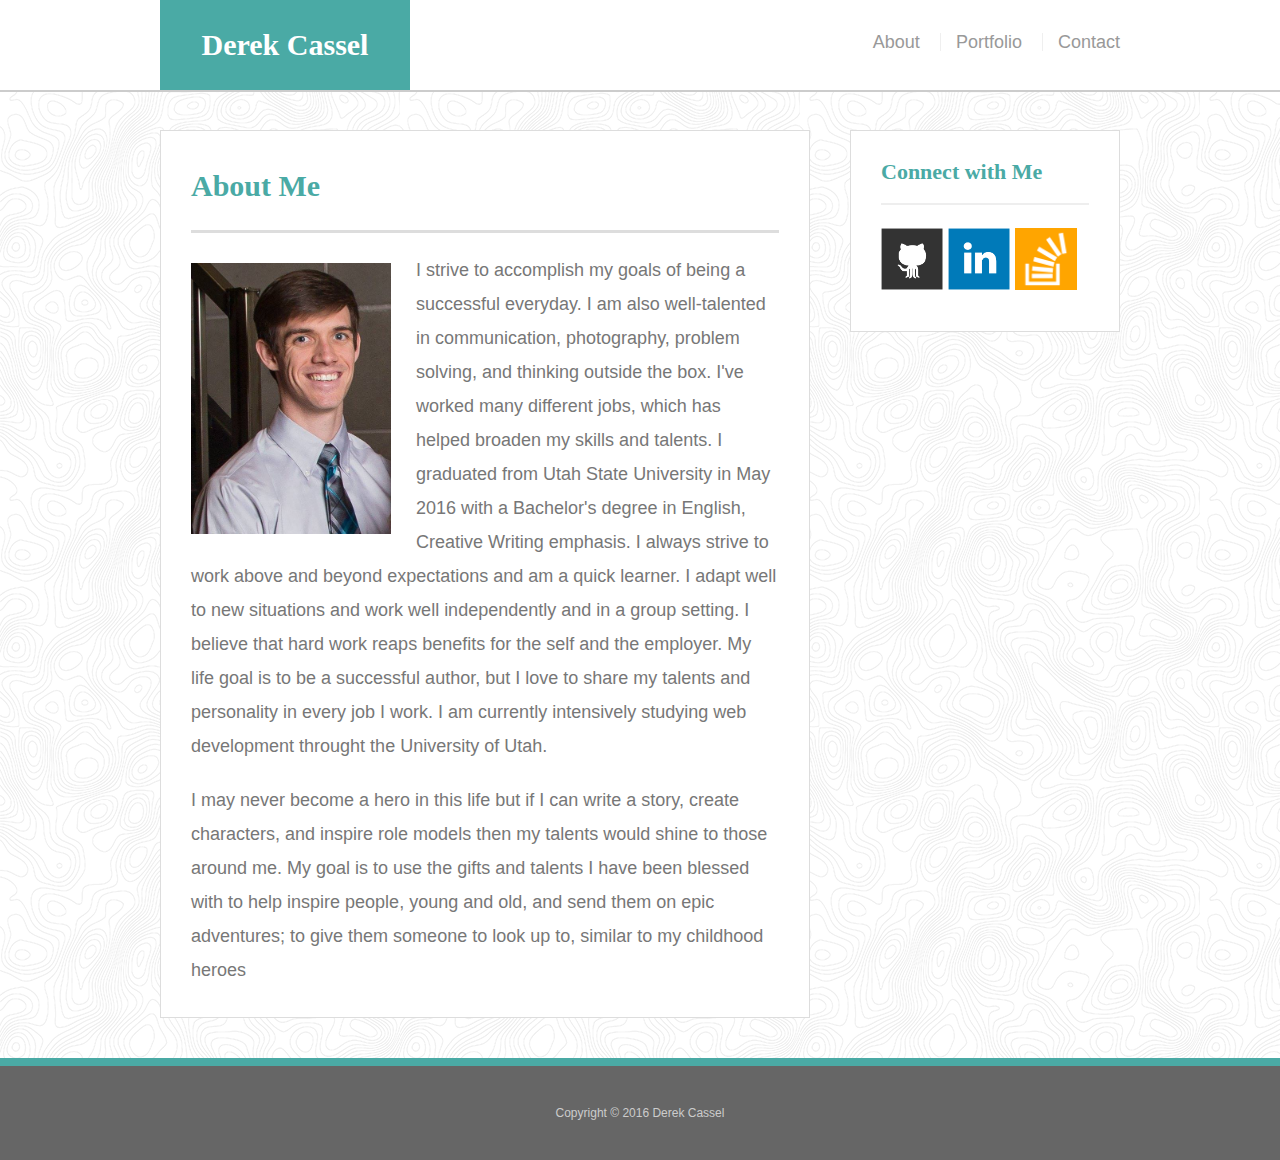
<file: index.html>
<!doctype html>
<html lang="en-us">

<head>
  <meta charset="UTF-8">

  <title>About | Derek Cassel</title>
  <link rel="stylesheet" type="text/css" href="assets/css/reset.css">
  <link rel="stylesheet" type="text/css" href="assets/css/style.css">

</head>

<body>

  <header id="masthead">
    <div class="container">
      <a href="index.html" id="logo">Derek Cassel</a>
      <nav>
        <a href="index.html">About</a>
        <a href="portfolio.html">Portfolio</a>
        <a href="contact.html">Contact</a>
      </nav>
    </div>
  </header>

  <div id="main-container" class="container">
    <section class="main-section">
      <h1>About Me</h1>

      <img src="assets/images/derekbio.jpg" class="auth-image" alt="Derek Cassel">

      <p>I strive to accomplish my goals of being a successful everyday. I am also well-talented in communication, photography, problem solving, and thinking outside the box. I've worked many different jobs, which has helped broaden my skills and talents. I graduated from Utah State University in May 2016 with a Bachelor's degree in English, Creative Writing emphasis. I always strive to work above and beyond expectations and am a quick learner. I adapt well to new situations and work well independently and in a group setting. I believe that hard work reaps benefits for the self and the employer. My life goal is to be a successful author, but I love to share my talents and personality in every job I work. I am currently intensively studying web development throught the University of Utah.</p>

      <p>I may never become a hero in this life but if I can write a story, create characters, and inspire role models then my talents would shine to those around me. My goal is to use the gifts and talents I have been blessed with to help inspire people, young and old, and send them on epic adventures; to give them someone to look up to, similar to my childhood heroes</p>

    </section>

    <section class="sidebar">
      <div id="connect">
        <h2>Connect with Me</h2>

        <a href="https://github.com/refindthetime"><img src="assets/images/github.png" class="social" alt="GitHub" /></a>
        <a href="https://www.linkedin.com/in/derek-cassel-4523b81b/"><img src="assets/images/linkedin.png" class="social" alt="LinkedIn" /></a>
        <a href="https://stackoverflow.com/users/8099324/refindthetime?tab=profile"><img src="assets/images/stackoverflow.png" class="social" alt="Stack Overflow" /></a>
      </div>
    </section>
  </div>

  <footer>
    <div class="container">
      Copyright &copy; 2016 Derek Cassel
    </div>
  </footer>
</body>

</html>
</file>
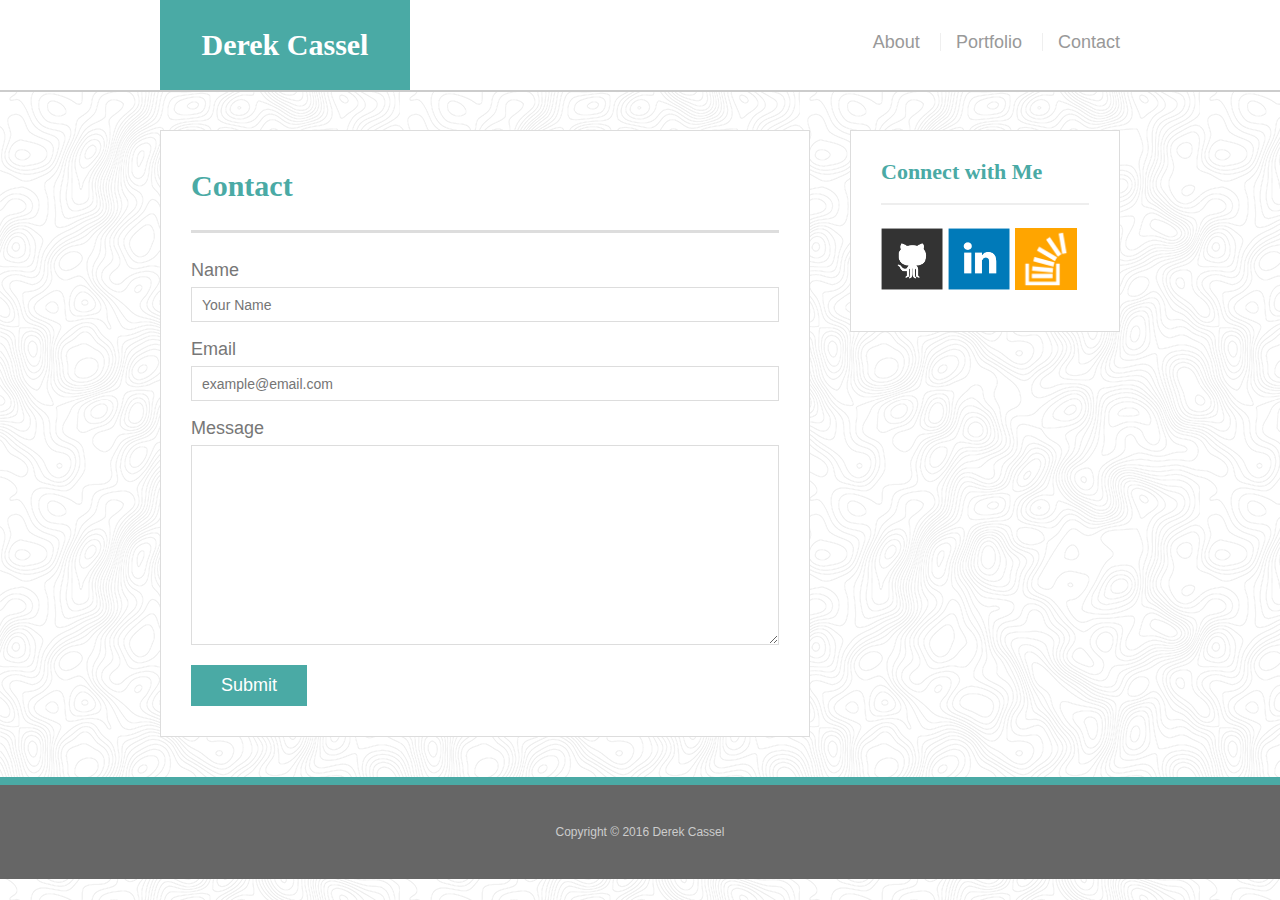
<file: contact.html>
<!doctype html>
<html lang="en-us">

<head>
  <meta charset="UTF-8">
  <title>Contact | Derek Cassel</title>
  <link rel="stylesheet" type="text/css" href="assets/css/reset.css">
  <link rel="stylesheet" type="text/css" href="assets/css/style.css">
</head>

<body>

  <header id="masthead">
    <div class="container">
      <a href="index.html" id="logo">Derek Cassel</a>
      <nav>
        <a href="index.html">About</a>
        <a href="portfolio.html">Portfolio</a>
        <a href="contact.html">Contact</a>
      </nav>
    </div>
  </header>

  <div id="main-container" class="container">
    <section class="main-section">
      <h1>Contact</h1>

      <form id="contact-form">
        <ul>
          <li>
            <label for="name">Name</label>
            <input type="text" id="name" name="name" placeholder="Your Name" required="required">
          </li>
          <li>
            <label for="email">Email</label>
            <input type="email" id="email" name="email" placeholder="example@email.com" required="required">
          </li>
          <li>
            <label for="message">Message</label>
            <textarea id="message" name="message" required="required"></textarea>
          </li>
        </ul>
        <input type="submit">
      </form>

    </section>

    <section class="sidebar">
      <div id="connect">
        <h2>Connect with Me</h2>

        <a href="https://github.com/refindthetime"><img src="assets/images/github.png" class="social" alt="GitHub" /></a>
        <a href="https://www.linkedin.com/in/derek-cassel-4523b81b/"><img src="assets/images/linkedin.png" class="social" alt="LinkedIn" /></a>
        <a href="https://stackoverflow.com/users/8099324/refindthetime?tab=profile"><img src="assets/images/stackoverflow.png" class="social" alt="Stack Overflow" /></a>
      </div>
    </section>
  </div>

  <footer>
    <div class="container">
      Copyright &copy; 2016 Derek Cassel
    </div>
  </footer>
</body>

</html>
</file>
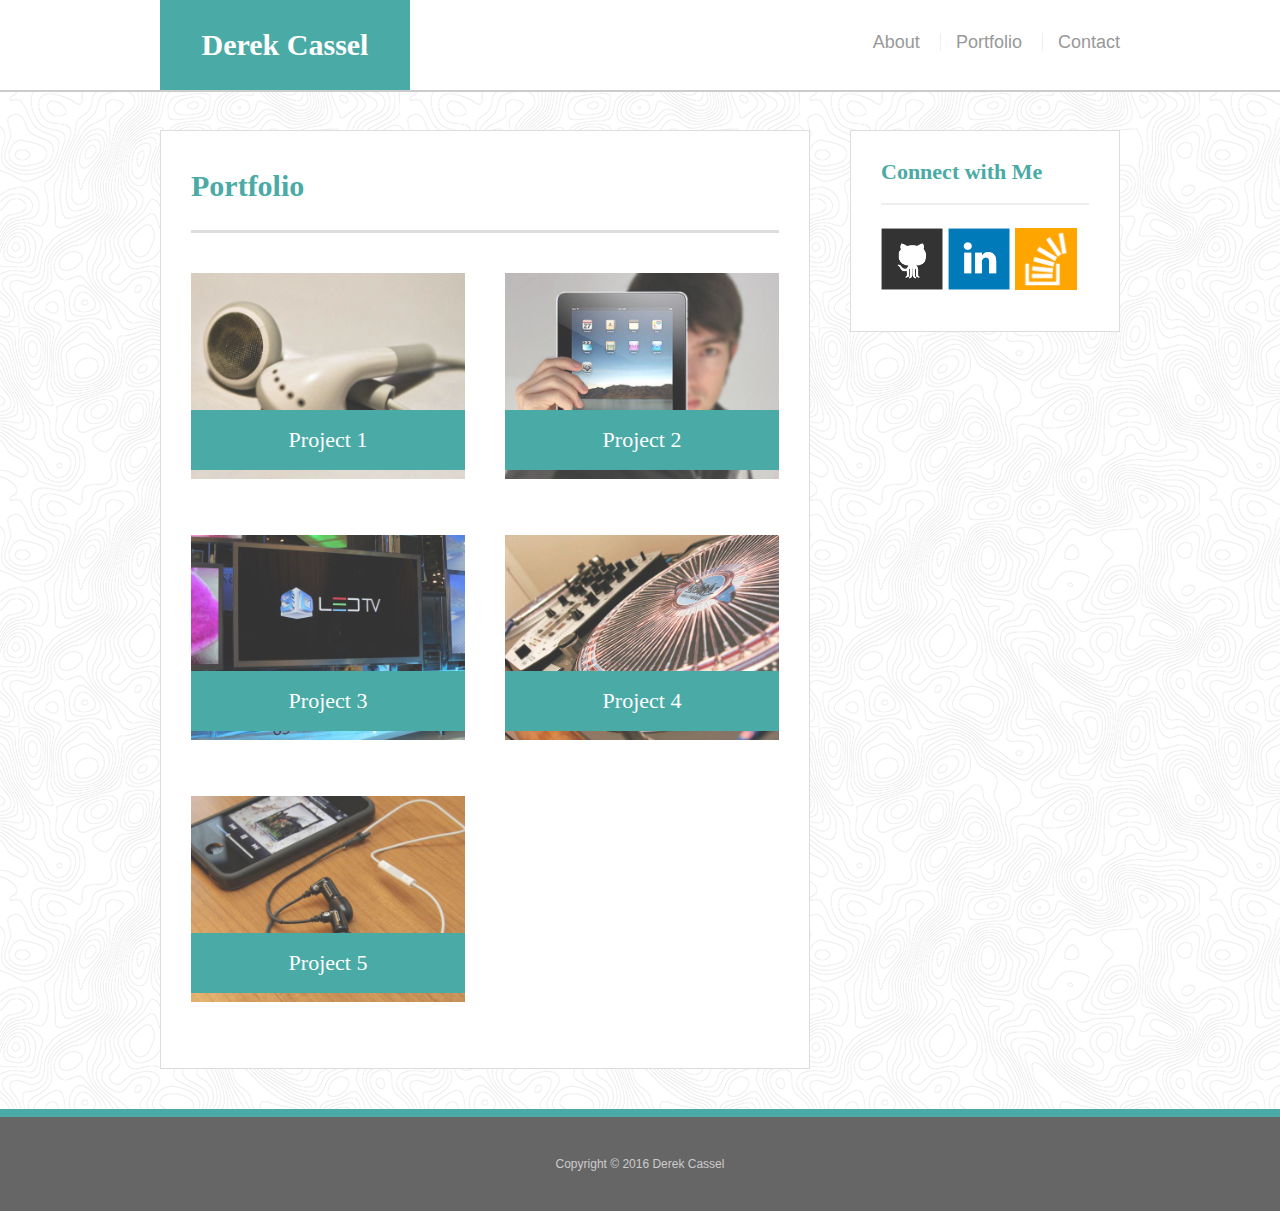
<file: portfolio.html>
<!doctype html>
<html lang="en-us">

<head>
  <meta charset="UTF-8">
  <title>Portfolio | Derek Cassel</title>
  <link rel="stylesheet" type="text/css" href="assets/css/reset.css">
  <link rel="stylesheet" type="text/css" href="assets/css/style.css">
</head>

<body>

  <header id="masthead">
    <div class="container">
      <a href="index.html" id="logo">Derek Cassel</a>
      <nav>
        <a href="index.html">About</a>
        <a href="portfolio.html">Portfolio</a>
        <a href="contact.html">Contact</a>
      </nav>
    </div>
  </header>

  <div id="main-container" class="container">
    <section class="main-section">
      <h1>Portfolio</h1>

      <div class="work">
        <img src="assets/images/Project 1.jpg" alt="Project 1">

        <h3>Project 1</h3>
      </div>
      <div class="work">
        <img src="assets/images/Project 2.jpg" alt="Project 2">

        <h3>Project 2</h3>
      </div>
      <div class="work">
        <img src="assets/images/Project 3.jpg" alt="Project 3">

        <h3>Project 3</h3>
      </div>
      <div class="work">
        <img src="assets/images/Project 4.jpg" alt="Project 4">

        <h3>Project 4</h3>
      </div>
      <div class="work">
        <img src="assets/images/Project 5.jpg" alt="Project 5">

        <h3>Project 5</h3>
      </div>

    </section>

    <section class="sidebar">
      <div id="connect">
        <h2>Connect with Me</h2>

        <a href="https://github.com/refindthetime"><img src="assets/images/github.png" class="social" alt="GitHub" /></a>
        <a href="https://www.linkedin.com/in/derek-cassel-4523b81b/"><img src="assets/images/linkedin.png" class="social" alt="LinkedIn" /></a>
        <a href="https://stackoverflow.com/users/8099324/refindthetime?tab=profile"><img src="assets/images/stackoverflow.png" class="social" alt="Stack Overflow" /></a>
      </div>
    </section>
  </div>

  <footer>
    <div class="container">
      Copyright &copy; 2016 Derek Cassel
  </footer>
</body>

</html>
</file>
<file: assets/css/style.css>
body {
  font-family: Arial, "Helvetica Neue", Helvetica, sans-serif;
  font-size: 18px;
  line-height: 34px;
  color: #777;
  background: url("../images/background.png");
}

* {
  box-sizing: border-box;
}

/* general */

.container {
  width: 100%;
  max-width: 960px;
  margin: 0 auto;
  clear: both;
}

h1,
h2,
h3,
p {
  margin-bottom: 20px;
}

p:last-child {
  margin-bottom: 0;
}

h1,
h2,
h3 {
  font-family: Georgia, Times, "Times New Roman", serif;
  font-weight: 700;
  color: #4aaaa5;
}

h1 {
  padding-bottom: 20px;
  font-size: 30px;
  line-height: 49px;
  border-bottom: 3px solid #ddd;
}

h2,
h3 {
  font-size: 22px;
}

/* header */

#masthead {
  position: fixed;
  z-index: 99;
  width: 100%;
  margin: 0 0 30px;
  overflow: auto;
  color: #fff;
  background: #fff;
  border-bottom: 2px solid #ccc;
}

#logo {
  float: left;
  width: 250px;
  height: 90px;
  font-family: Georgia, Times, "Times New Roman", serif;
  font-size: 30px;
  font-weight: 700;
  line-height: 90px;
  color: #fff;
  text-align: center;
  text-decoration: none;
  background: #4aaaa5;
}

nav {
  float: right;
  margin-top: 25px;
}

nav a {
  display: inline-block;
  padding-left: 15px;
  margin-left: 15px;
  line-height: 18px;
  color: #999;
  text-decoration: none;
  border-left: 1px solid #efefef;
}

nav a:first-child {
  border-left: 0 none;
}

/* footer */

footer {
  padding: 30px 0;
  clear: both;
  font-size: 12px;
  color: #fff;
  color: #ccc;
  text-align: center;
  background: #666;
  border-top: 8px solid #4aaaa5;
}

/* sidebar */

.sidebar {
  float: right;
  width: 100%;
  max-width: 270px;
  padding: 30px;
  margin-bottom: 20px;
  background: #fff;
  border: 1px solid #ddd;
}

h3,
.sidebar h2 {
  padding-bottom: 20px;
  margin-bottom: 15px;
  line-height: 22px;
  border-bottom: 2px solid #eee;
}

.social {
  width: 62px;
  height: 62px;
  margin-top: 8px;
  margin-right: 5px;
}

.social:last-child {
  margin-right: 0;
}

/* main */

#main-container {
  padding-top: 130px;
}

.main-section {
  float: left;
  width: 100%;
  max-width: 650px;
  padding: 30px;
  margin: 0 0 40px;
  background: #fff;
  border: 1px solid #ddd;
}

/* portfolio page */

.work {
  position: relative;
  float: left;
  width: 274px;
  margin: 20px 0 25px;
  overflow: auto;
}

.work:nth-child(even) {
  margin-right: 40px;
}

.work img {
  width: 100%;
  border: 0 none;
  opacity: 0.8;
}

.work h3 {
  position: absolute;
  bottom: 20px;
  width: 100%;
  padding: 15px;
  margin-bottom: 0;
  font-weight: 300;
  line-height: 30px;
  color: #fff;
  text-align: center;
  background: #4aaaa5;
  border-bottom: 0;
}

.auth-image {
  float: left;
  width: 200px;
  height: auto;
  margin-top: 10px;
  margin-right: 25px;
}

/* contact page */

#contact-form ul {
  margin-bottom: 20px;
}

#contact-form li {
  margin-bottom: 10px;
}

label,
input[type=text],
input[type=email],
textarea {
  display: block;
  width: 100%;
}

input[type=text],
input[type=email],
textarea {
  height: 35px;
  padding: 0 10px;
  font-size: 14px;
  border: 1px solid #ddd;
}

textarea {
  height: 200px;
}

input[type=submit] {
  padding: 10px 30px;
  font-size: 18px;
  color: #fff;
  cursor: pointer;
  background: #4aaaa5;
  border: 0 none;
}


@media screen and (max-width: 640px) {

#masthead {

    position: static;
}

nav {text-align: center;}
.sidebar {
  
  float: left;
  width: 100%;
  max-width: 100%;
  padding: 30px;
  margin-bottom: 20px;
  background: #fff;
  border: 1px solid #ddd;
  text-align: left;}


#logo { 
  top: 100%;
  text-align: center;
  float: left: ;
  width: 640px;
         }
}


@media screen and (max-width: 768px) {

#masthead {}

.sidebar {
  
  width: 100%;
  max-width: 20%;
  padding: 30px;
  margin-bottom: 20px;
  background: #fff;
  border: 1px solid #ddd;
  text-align: left;
  position: relative;}
  

}

@media screen and (max-width: 980px) {

.sidebar {
  
  width: 100%;
  float: right;
  max-width: 30%;
  padding: 30px;
  margin-bottom: 20px;
  background: #fff;
  border: 1px solid #ddd;
  text-align: left;}


}
</file>
